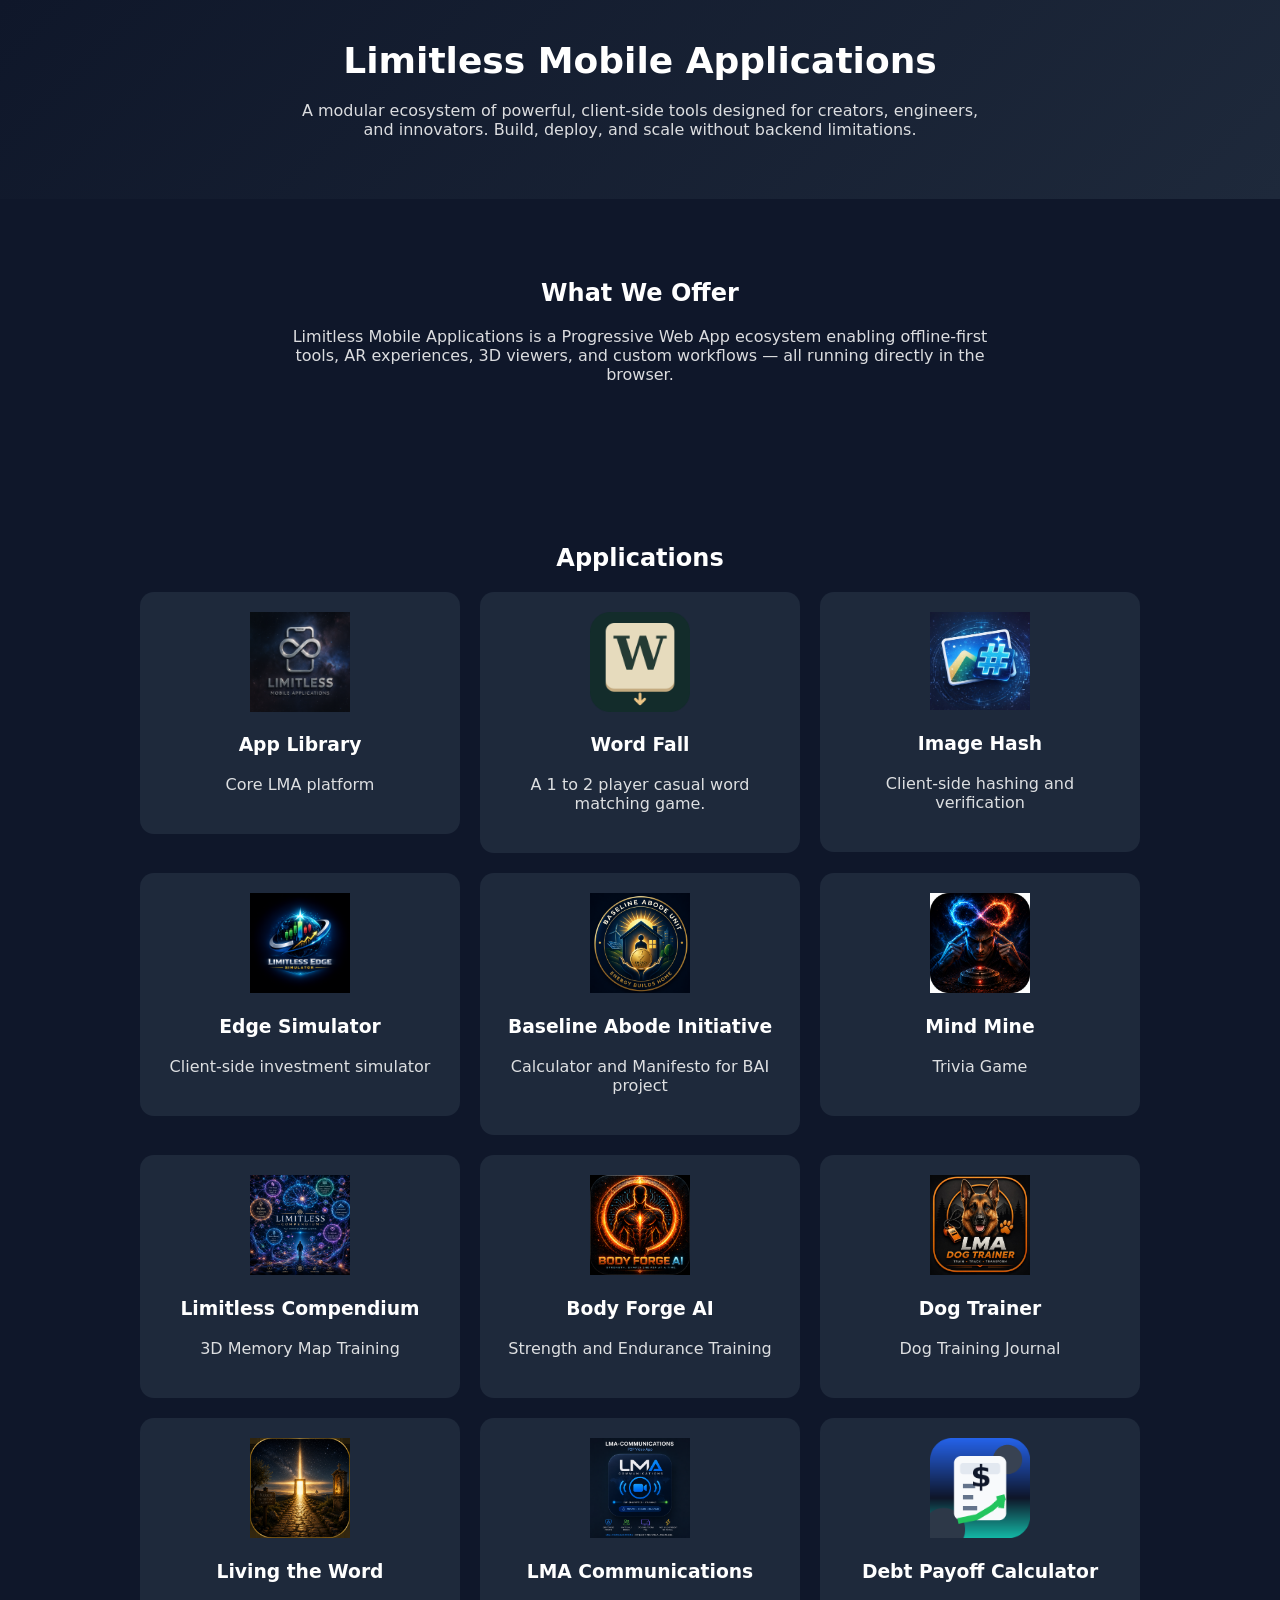
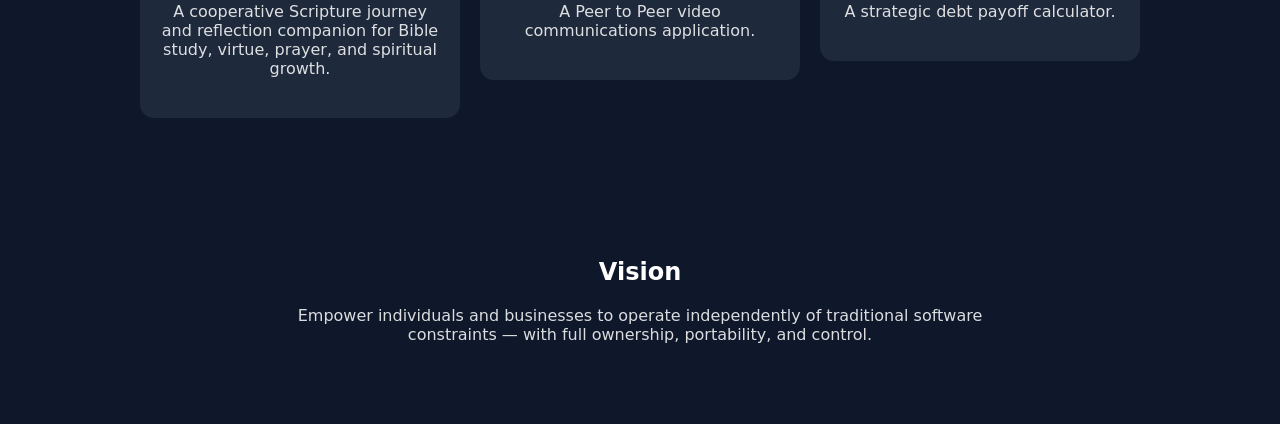
<file: about.html>
<!doctype html>
<html lang="en">
<head>
  <meta charset="utf-8" />
  <meta name="viewport" content="width=device-width,initial-scale=1" />
  <link rel="icon" href="assets/favicon.ico" />
  <link rel="stylesheet" href="css/AboutStyles.css" />
  <title>Limitless Mobile Applications</title>

  <style>
    
  </style>
</head>

<body>

<header>
  <h1>Limitless Mobile Applications</h1>
  <p>
    A modular ecosystem of powerful, client-side tools designed for creators,
    engineers, and innovators. Build, deploy, and scale without backend limitations.
  </p>
</header>

<div class="section">
  <h2>What We Offer</h2>
  <p>
    Limitless Mobile Applications is a Progressive Web App ecosystem enabling
    offline-first tools, AR experiences, 3D viewers, and custom workflows —
    all running directly in the browser.
  </p>
</div>

<div class="section">
  <h2>Applications</h2>
  <div class="grid" id="appGrid"></div>
</div>

<div class="section">
  <h2>Vision</h2>
  <p>
    Empower individuals and businesses to operate independently of traditional
    software constraints — with full ownership, portability, and control.
  </p>
</div>

<script>
fetch("./data/apps.json")
  .then(res => res.json())
  .then(apps => {
    const grid = document.getElementById("appGrid");

    apps.forEach(app => {
      const card = document.createElement("a");
      card.href = app.url;
      card.innerHTML = `
        <div class="card">
          <img src="${app.icon}" width="100" />
          <h3>${app.name}</h3>
          <p>${app.description}</p>
        </div>
      `;
      grid.appendChild(card);
    });
  });
</script>

</body>
</html>
</file>
<file: css/AboutStyles.css>
body {
      margin: 0;
      font-family: system-ui;
      background: #0f172a;
      color: white;
    }

    header {
      padding: 40px;
      text-align: center;
      background: linear-gradient(135deg, #0f172a, #1e293b);
    }

    h1 {
      margin: 0;
      font-size: 36px;
    }

    p {
      max-width: 700px;
      margin: 20px auto;
      opacity: 0.85;
    }

    .section {
      padding: 60px 20px;
      text-align: center;
    }

    .grid {
      display: grid;
      grid-template-columns: repeat(auto-fit, minmax(250px, 1fr));
      gap: 20px;
      max-width: 1000px;
      margin: auto;
    }

    .card {
      background: #1e293b;
      padding: 20px;
      border-radius: 14px;
      transition: transform 0.2s ease;
      cursor: pointer;
    }

    .card:hover {
      transform: translateY(-5px);
    }

    a {
      text-decoration: none;
      color: white;
    }
</file>
